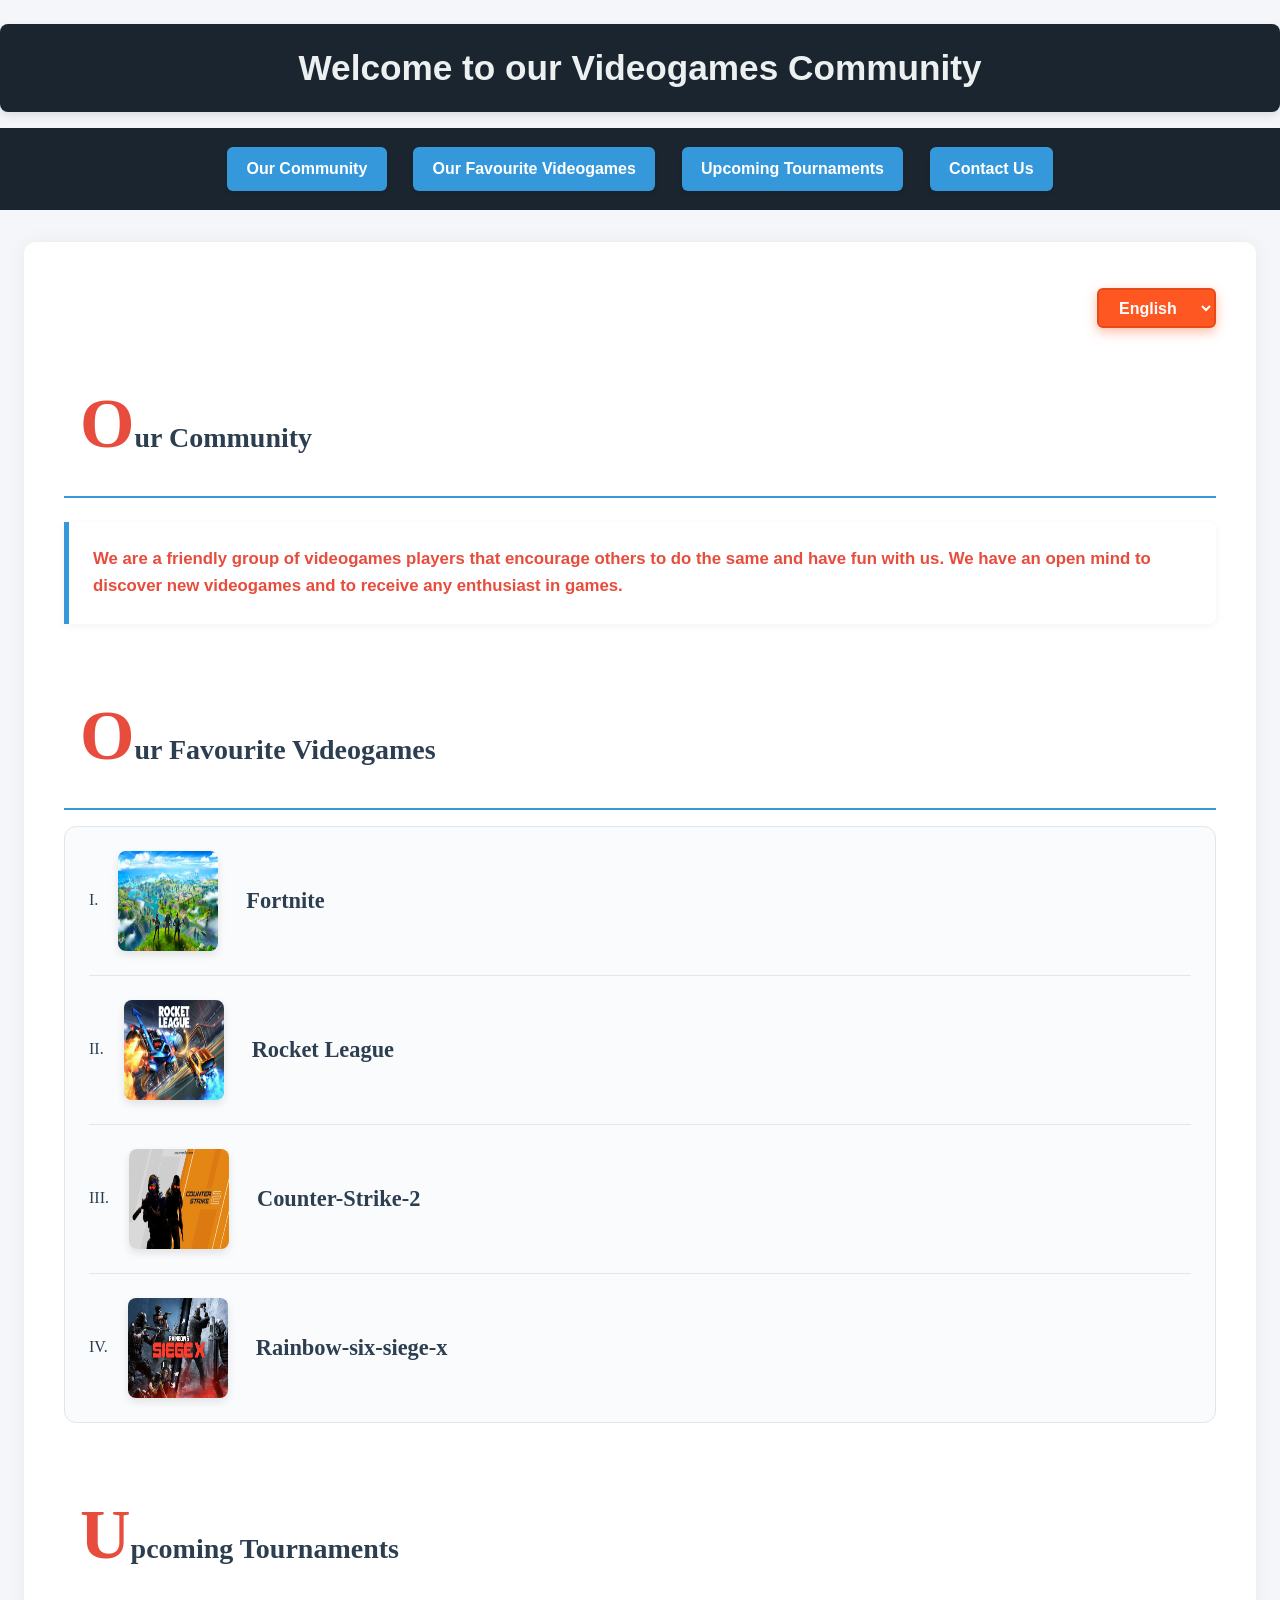
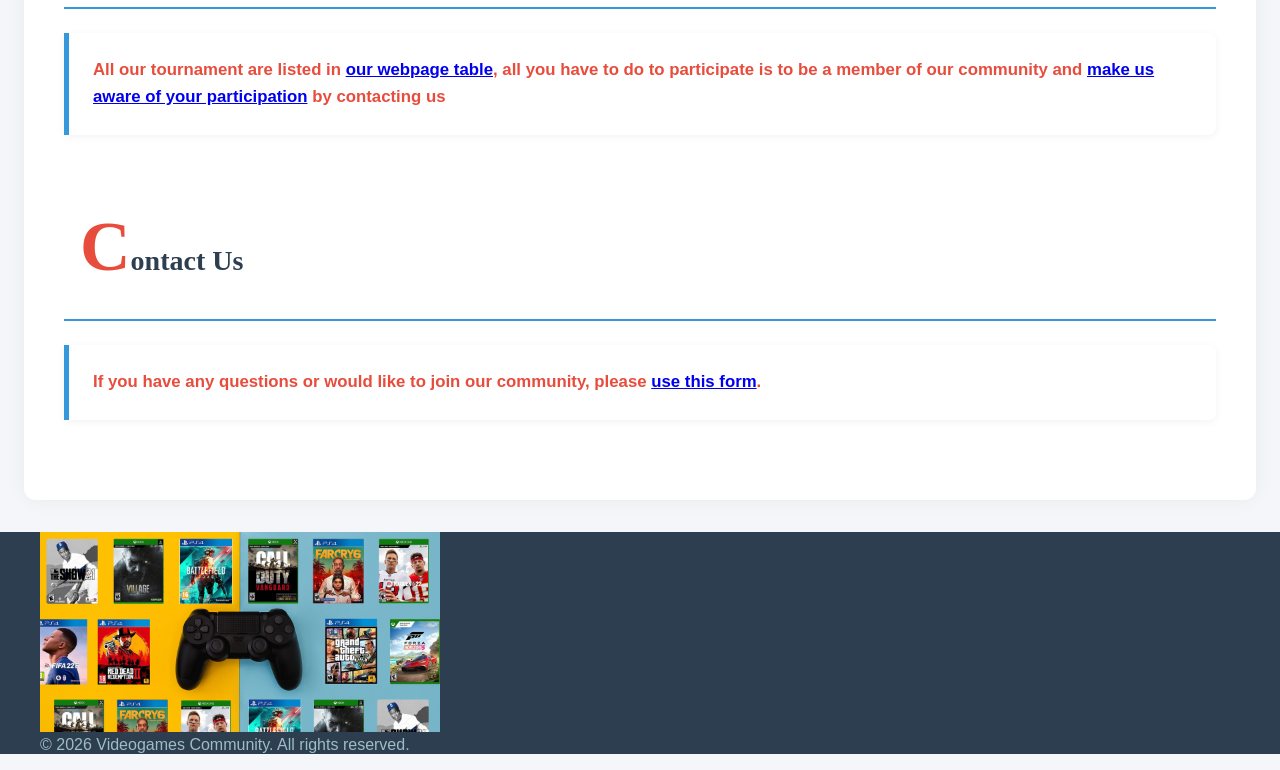
<file: index.html>
<!DOCTYPE html>
<html lang="en-GB">
<!--ReqH1-->

<head>
    <!--ReqH2-->
    <meta charset="UTF-8">
    <meta name="viewport" content="width=device-width, initial-scale=1.0">
    <meta name="description" content="Videogames Community main page">
    <meta name="author" content="Álvaro Arróspide Marco">
    <meta name="keywords" content="videogame, play, player">
    <title>Videogames Community</title>
    <link rel="stylesheet" href="css/styles.css">
    <link rel="stylesheet" href="css/single-page-index.css">
    <script src="./js/i18n/i18n.js" defer></script>
</head>

<body>
    <!--ReqH3-->
    <header>
        <!--ReqH5-->
        <!--ReqI1 -->
        <h1 id="feature" data-i18n="site.title">Welcome to our Videogames Community</h1>
        <!--ReqH8-->
        <nav>
            <ul>
                <!--ReqH9-->
                <!--ReqH11-->
                <li><a href="#community" data-i18n="nav.community">Our Community</a></li>
                <li><a href="#videogames" data-i18n="nav.videogames">Our Favourite Videogames</a></li>
                <li><a href="#tournaments" data-i18n="nav.tournaments">Upcoming Tournaments</a></li>
                <li><a href="#contact" data-i18n="nav.contact">Contact Us</a></li>
            </ul>
        </nav>
    </header>
    <main>
        <!--ReqI7 -->
        <div class="language-switcher-container">
            <select id="language-switcher" onchange="switchLanguage(this.value)">
                <option value="en">English</option>
                <option value="es">Español</option>
            </select>
        </div>
        <!--ReqH4-->
        <section id="community">
            <!--ReqH5-->
            <h2 data-i18n="nav.community">Our Community</h2>
            <p class="desc" data-i18n="sections.community.desc">We are a friendly group of videogames players that
                encourage others to do the same and have fun with us.
                We have an open mind to discover new videogames and to receive any enthusiast in games.</p>
        </section>

        <section id="videogames">
            <h2 data-i18n="nav.videogames">Our Favourite Videogames</h2>
            <!--ReqH14-->
            <ul class="games">
                <li>
                    <!--ReqH9-->
                    <a href="https://store.epicgames.com/es-ES/p/fortnite" target="_blank">
                        <img src="./resources/images/fortnite.jpg" alt="Fortnite" title="Fortnite" width="100"
                            height="100">
                        <h3>Fortnite</h3>
                    </a>
                </li>

                <li>
                    <!--ReqH9-->
                    <a href="https://www.rocketleague.com/es-es/" target="_blank">
                        <img src="./resources/images/rocket-league.webp" alt="Rocket League" title="Rocket League"
                            width="100" height="100">
                        <h3>Rocket League</h3>
                    </a>
                </li>

                <li>
                    <!--ReqH9-->
                    <a href="https://store.steampowered.com/app/730/CounterStrike_2/" target="_blank">
                        <img src="./resources/images/Counter-Strike-2.jpg" alt="Counter-Strike-2"
                            title="Counter-Strike-2" width="100" height="100">
                        <h3>Counter-Strike-2</h3>
                    </a>
                </li>

                <li>
                    <!--ReqH9-->
                    <a href="https://www.ubisoft.com/es-es/game/rainbow-six/siege" target="_blank">
                        <img src="./resources/images/rainbow-six-siege-x.jpg" alt="Rainbow-six-siege-x"
                            title="Rainbow-six-siege-x" width="100" height="100">
                        <h3>Rainbow-six-siege-x</h3>
                    </a>
                </li>
            </ul>
        </section>

        <section id="tournaments">
            <h2 data-i18n="nav.tournaments">Upcoming Tournaments</h2>
            <!--ReqH9-->
            <p class="desc" data-i18n="sections.tournaments.desc">All our tournament are listed in <a
                    href="./pages/tournaments.html" target="_self">our webpage table</a>,
                all you have to do to participate is to be a member of our community and <a href="./pages/contact.html"
                    target="_self">make us aware of your participation</a> by contacting us</p>
        </section>

        <section id="contact">
            <h2 data-i18n="nav.contact">Contact Us</h2>
            <!--ReqH9-->
            <p class="desc" data-i18n="sections.contact.desc">If you have any questions or would like to join our
                community, please <a href="./pages/contact.html" target="_self">use this form</a>.</p>
        </section>
    </main>

    <footer>
        <!--ReqH12-->
        <!--ReqH13-->
        <figure>
            <img src="./resources/images/videogames.png" alt="Videogames photo" title="Videogames" width="400"
                height="200" data-i18n-alt="footer.logoAlt" data-i18n-title="footer.logoTitle">
            <figcaption data-i18n="site.footer">&copy; 2026 Videogames Community. All rights reserved.</figcaption>
        </figure>
    </footer>
</body>

</html>
</file>
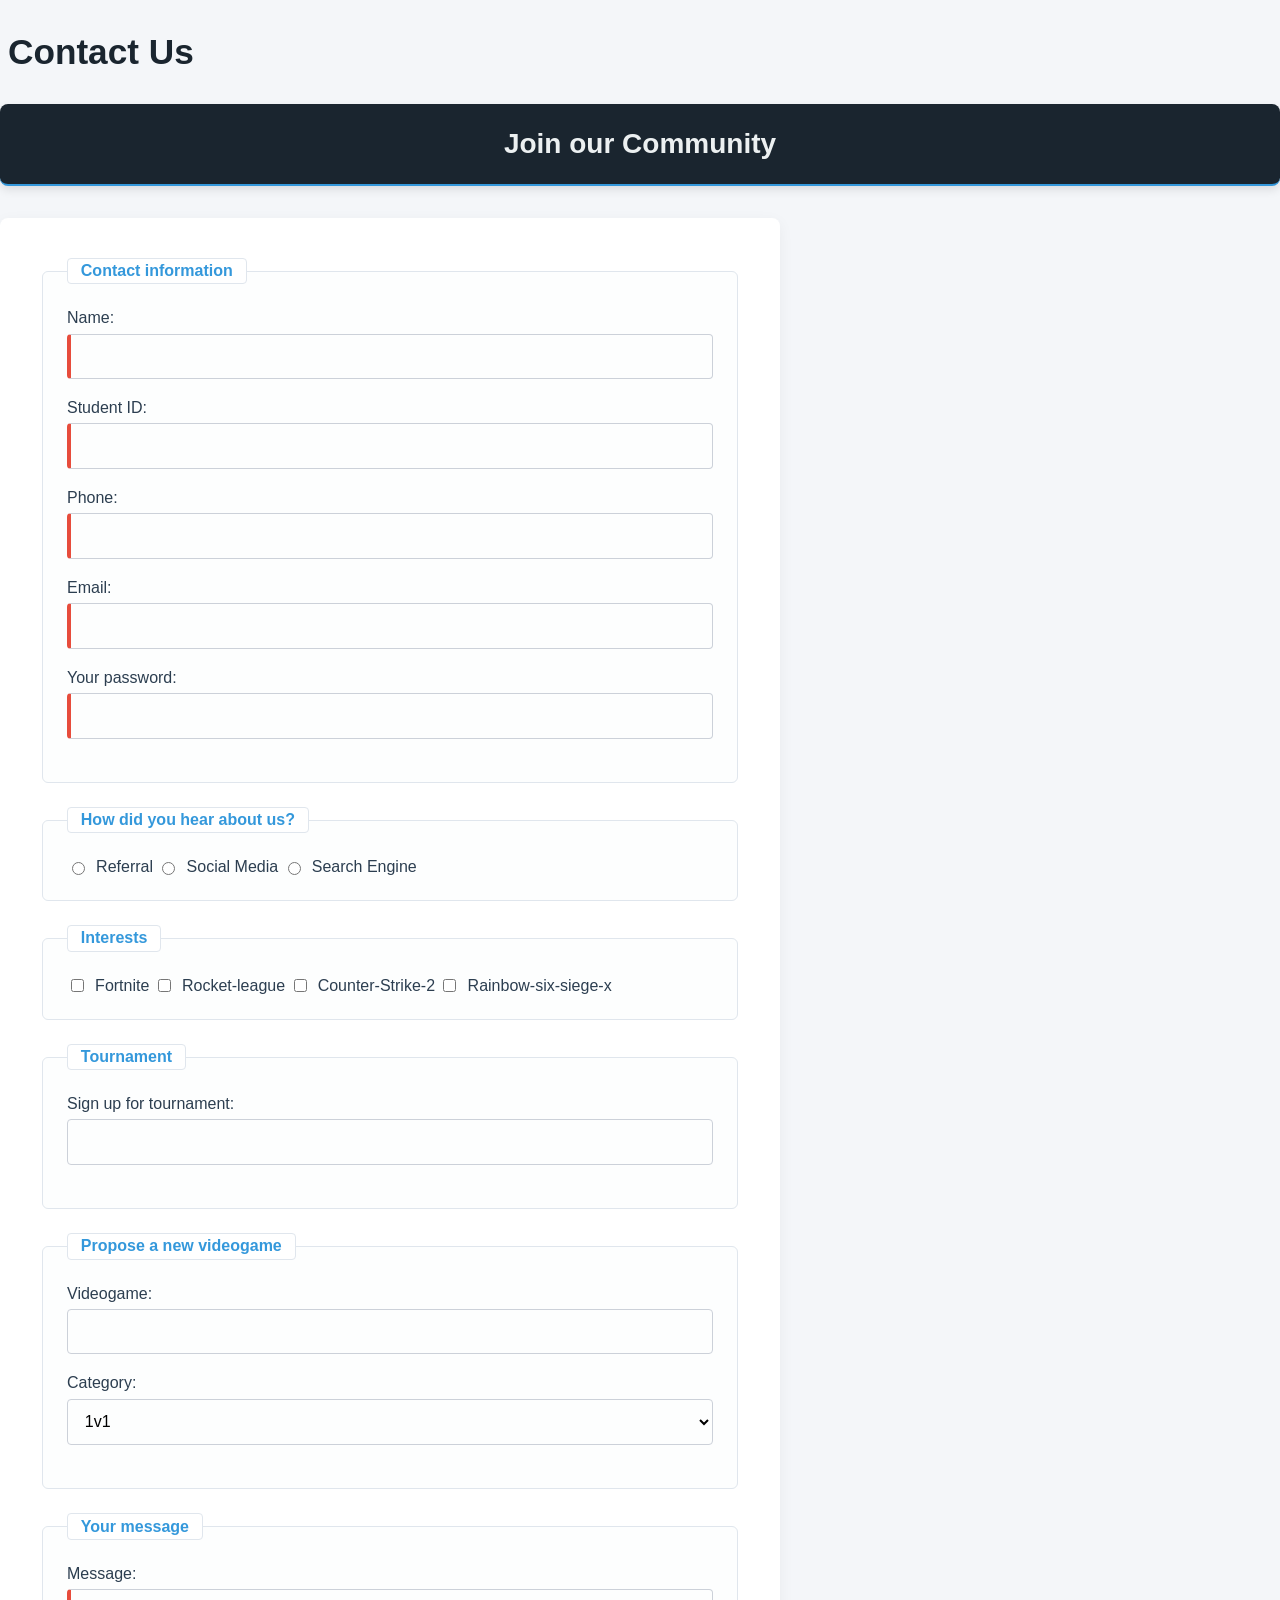
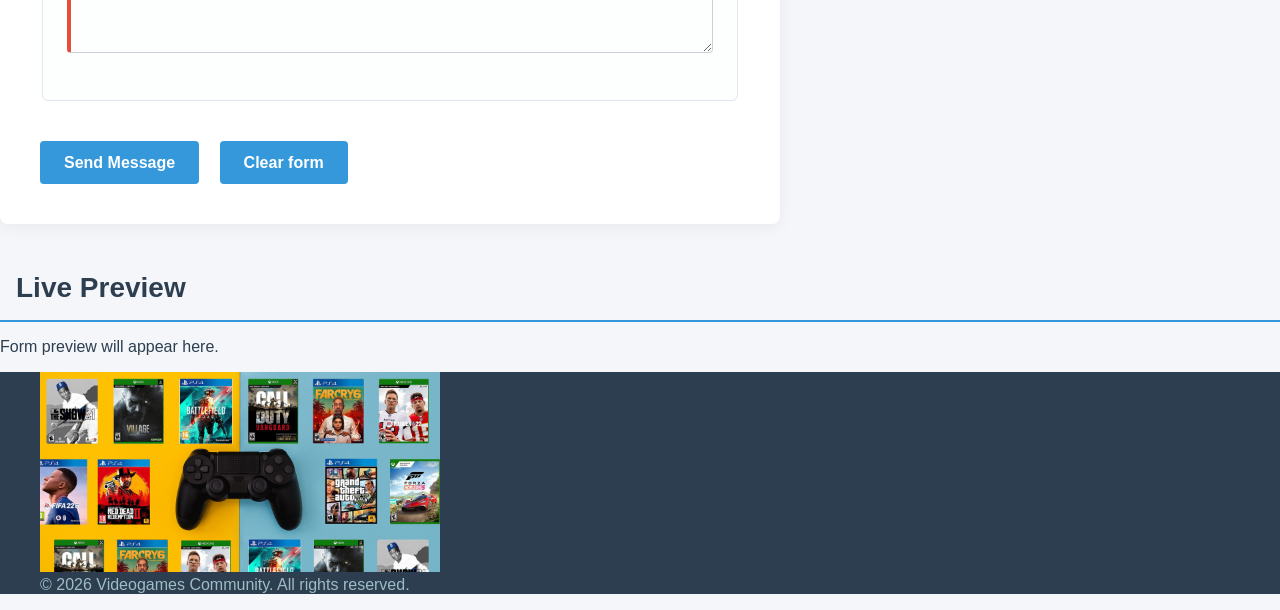
<file: pages/contact.html>
<!DOCTYPE html>
<html lang="en-GB">
<!--ReqH1-->

<head>
    <!--ReqH2-->
    <meta charset="UTF-8">
    <meta name="viewport" content="width=device-width, initial-scale=1.0">
    <meta name="description" content="Videogames Community main page">
    <meta name="author" content="Álvaro Arróspide Marco">
    <meta name="keywords" content="videogame, play, player">
    <title>Contact Us - Videogames Community</title>
    <link rel="stylesheet" href="../css/styles.css">
    <script src="../js/myJS.js" defer></script>
    <script src="../js/i18n/i18n.js" defer></script>
</head>

<body>
    <!--ReqH3-->
    <header>
        <!--ReqH5-->
        <!--ReqI1 -->
        <h1 data-i18n="pages.contact.page_title">Contact Us</h1>
    </header>
    <main>
        <!--ReqH4-->
        <section>
            <!--ReqH5-->
            <h2 id="feature" data-i18n="pages.contact.subtitle">Join our Community</h2>
            <!--ReqH16-->
            <!--ReqH17-->
            <!--ReqH19-->
            <!--ReqH20-->
            <!-- ReqJ4 -->
            <form action="mailto:info@bookclub.com?subject=Contact%20Form" onsubmit="return validateForm();"
                onkeydown="handleKeydown(event)" method="post" novalidate>
                <fieldset>
                    <legend data-i18n="forms.legend.info">Contact information</legend>

                    <label for="name" data-i18n="forms.label.name">Name:</label>
                    <input type="text" id="name" name="name" pattern="[A-Z][a-z]+" required
                        oninput="updatePreview(); checkValidityState(this)" onmouseover="handleMouseOver(this)"
                        onmouseout="handleMouseOut(this)">

                    <label for="student-id" data-i18n="forms.label.student_id">Student ID:</label>
                    <input type="text" id="student-id" name="student-id" pattern="UO[0-9]{6}" required
                        oninput="updatePreview(); checkValidityState(this)" onmouseover="handleMouseOver(this)"
                        onmouseout="handleMouseOut(this)">

                    <label for="phone" data-i18n="forms.label.phone">Phone:</label>
                    <input type="tel" id="phone" name="phone" pattern="^(\+34|34)?[ ]?6[0-9]{8}$" required
                        oninput="updatePreview(); checkValidityState(this)" onmouseover="handleMouseOver(this)"
                        onmouseout="handleMouseOut(this)">

                    <label for="email" data-i18n="forms.label.email">Email:</label>
                    <input type="email" id="email" name="email" required
                        oninput="updatePreview(); checkValidityState(this)" onmouseover="handleMouseOver(this)"
                        onmouseout="handleMouseOut(this)">

                    <label for="password" data-i18n="forms.label.password">Your password:</label>
                    <input type="password" id="password" name="password" required onmouseover="handleMouseOver(this)"
                        onmouseout="handleMouseOut(this)">
                </fieldset>

                <fieldset>
                    <legend data-i18n="forms.legend.referral">How did you hear about us?</legend>

                    <input type="radio" id="referral" name="referral" value="referral" onchange="updatePreview()">
                    <label for="referral" data-i18n="forms.label.referral">Referral</label>

                    <input type="radio" id="social" name="referral" value="social" onchange="updatePreview()">
                    <label for="social" data-i18n="forms.label.social">Social Media</label>

                    <input type="radio" id="search" name="referral" value="search" onchange="updatePreview()">
                    <label for="search" data-i18n="forms.label.search">Search Engine</label>
                </fieldset>

                <fieldset>
                    <legend data-i18n="forms.legend.interests">Interests</legend>

                    <input type="checkbox" id="Fortnite" name="interests" value="Fortnite" onchange="updatePreview()">
                    <label for="Fortnite">Fortnite</label>

                    <input type="checkbox" id="rocket-league" name="interests" value="rocket-league"
                        onchange="updatePreview()">
                    <label for="rocket-league">Rocket-league</label>

                    <input type="checkbox" id="Counter-Strike-2" name="interests" value="Counter-Strike-2"
                        onchange="updatePreview()">
                    <label for="Counter-Strike-2">Counter-Strike-2</label>

                    <input type="checkbox" id="Rainbow-six-siege-x" name="interests" value="Rainbow-six-siege-x"
                        onchange="updatePreview()">
                    <label for="Rainbow-six-siege-x">Rainbow-six-siege-x</label>
                </fieldset>

                <fieldset>
                    <legend data-i18n="forms.legend.tournament">Tournament</legend>

                    <label for="tournament" data-i18n="forms.label.signup">Sign up for tournament:</label>
                    <input type="text" id="tournament" name="tournament" oninput="updatePreview()"
                        onmouseover="handleMouseOver(this)" onmouseout="handleMouseOut(this)">
                </fieldset>

                <fieldset>
                    <legend data-i18n="forms.legend.propose">Propose a new videogame</legend>

                    <label for="videogame" data-i18n="forms.label.videogame">Videogame:</label>
                    <input type="text" id="videogame" name="videogame" oninput="updatePreview()"
                        onmouseover="handleMouseOver(this)" onmouseout="handleMouseOut(this)">

                    <label for="category" data-i18n="forms.label.category">Category:</label>
                    <select id="category" name="category" onchange="updatePreview()" onmouseover="handleMouseOver(this)"
                        onmouseout="handleMouseOut(this)">

                        <optgroup label="Shooter">
                            <option value="1v1" data-i18n="forms.category.1v1">1v1</option>
                            <option value="open-world" data-i18n="forms.category.open_world">Open World</option>
                        </optgroup>

                        <optgroup label="Survival">
                            <option value="Dinosaurs" data-i18n="forms.category.dinosaurs">Dinosaurs</option>
                            <option value="Zombies" data-i18n="forms.category.zombies">Zombies</option>
                        </optgroup>

                    </select>
                </fieldset>

                <fieldset>
                    <legend data-i18n="forms.legend.message">Your message</legend>

                    <label for="message" data-i18n="forms.label.message">Message:</label>
                    <textarea id="message" name="message" required oninput="updatePreview()"
                        onmouseover="handleMouseOver(this)" onmouseout="handleMouseOut(this)"></textarea>
                </fieldset>

                <!-- ReqJ5 -->
                <!-- Error container -->
                <div id="error-box" class="error-box"></div>

                <!--ReqH18-->
                <button class="btn" id="submit-btn" type="submit" data-i18n="forms.btn.send">Send Message</button>
                <button class="btn" id="reset-btn" type="reset" data-i18n="forms.btn.clear">Clear form </button>
            </form>
        </section>

        <!-- ReqJ2 -->
        <!-- Preview container -->
        <section id="preview">
            <h2 data-i18n="pages.contact.preview_title">Live Preview</h2>
            <div id="preview-content">
                <p data-i18n="pages.contact.preview_text">Form preview will appear here.</p>
            </div>
        </section>

    </main>

    <footer>
        <!--ReqH10-->
        <!--ReqH12-->
        <!--ReqH13-->
        <figure>
            <a href="../index.html">
                <img src="../resources/images/videogames.png" alt="Videogames photo" title="Videogames" width="400"
                    height="200" data-i18n-alt="footer.logoAlt" data-i18n-title="footer.logoTitle">
            </a>
            <figcaption data-i18n="site.footer">&copy; 2026 Videogames Community. All rights reserved.</figcaption>
        </figure>
    </footer>
</body>

</html>
</file>
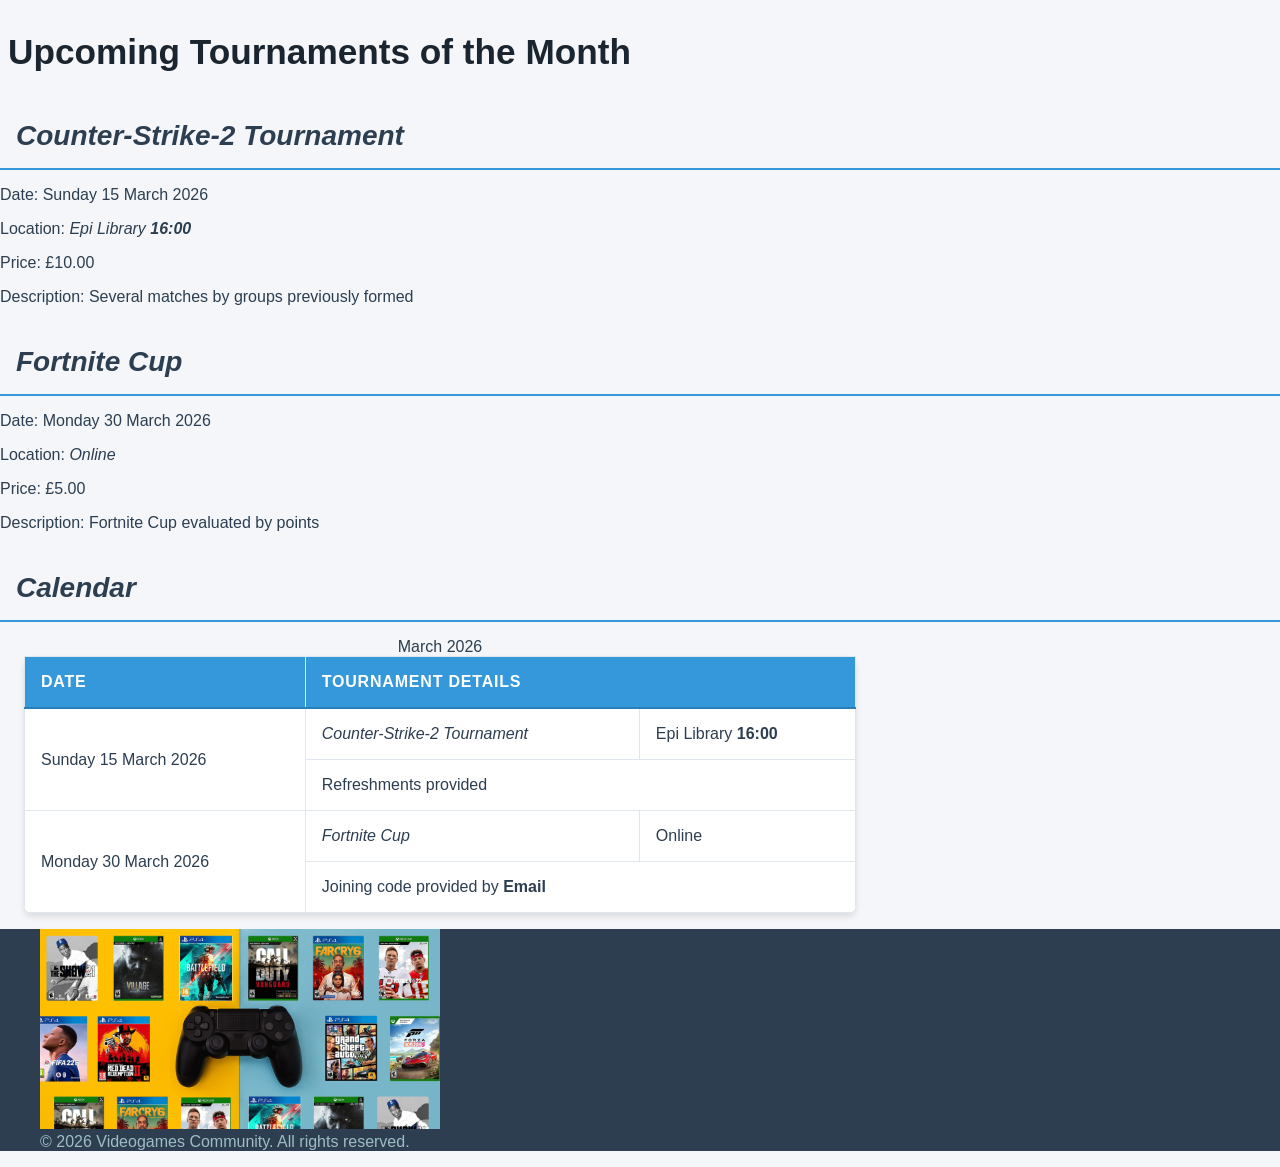
<file: pages/tournaments.html>
<!DOCTYPE html>
<html lang="en-GB">
<!--ReqH1-->

<head>
    <!--ReqH2-->
    <meta charset="UTF-8">
    <meta name="viewport" content="width=device-width, initial-scale=1.0">
    <meta name="description" content="Videogames Community main page">
    <meta name="author" content="Álvaro Arróspide Marco">
    <meta name="keywords" content="videogame, play, player">
    <title>Tournaments - Videogames Community</title>
    <link rel="stylesheet" href="../css/styles.css">
    <script src="../js/i18n/i18n.js" defer></script>
</head>

<body>
    <!--ReqH3-->
    <header>
        <!--ReqH5-->
        <!--ReqI1 -->
        <h1 data-i18n="pages.tournaments.title">Upcoming Tournaments of the Month</h1>
    </header>
    <main>
        <!--ReqH4-->
        <section>
            <!--ReqH5-->
            <!--ReqH7-->
            <h2 data-i18n="pages.tournaments.cs2"><dfn>Counter-Strike-2 Tournament</dfn></h2>
            <!--ReqH6-->
            <p><span data-i18n="pages.tournaments.date_label">Date: </span><span data-date="2026-03-15"></span></p>
            <p data-i18n="pages.tournaments.cs2_location">Location: <em>Epi Library <strong> 16:00</strong></em></p>
            <p><span data-i18n="pages.tournaments.price_label">Price: </span><span data-price="10.00"></span></p>
            <p data-i18n="pages.tournaments.cs2_desc">Description: Several matches by groups previously formed</p>
        </section>

        <section>
            <h2 data-i18n="pages.tournaments.fortnite"><dfn>Fortnite Cup</dfn></h2>
            <p><span data-i18n="pages.tournaments.date_label">Date: </span><span data-date="2026-03-30"></span></p>
            <p data-i18n="pages.tournaments.fortnite_location">Location: <em>Online</em></p>
            <p><span data-i18n="pages.tournaments.price_label">Price: </span><span data-price="5.00"></span></p>
            <p data-i18n="pages.tournaments.fortnite_desc">Description: Fortnite Cup evaluated by points</p>
        </section>

        <section>
            <h2 data-i18n="pages.tournaments.calendar"><dfn>Calendar</dfn></h2>
            <!--ReqH15-->
            <table>
                <caption data-i18n="pages.tournaments.table_caption">March 2026</caption>

                <thead>
                    <tr>
                        <th data-i18n="pages.tournaments.th_date">Date</th>
                        <th colspan="2" data-i18n="pages.tournaments.th_details">Tournament Details</th>
                    </tr>
                </thead>

                <tbody>
                    <tr>
                        <td rowspan="2" data-date="2026-03-15"></td>
                        <td data-i18n="pages.tournaments.cs2">Counter-Strike-2 Tournament</td>
                        <td data-i18n="pages.tournaments.td_cs2_time">Epi Library <strong>16:00</strong></td>
                    </tr>
                    <tr>
                        <td colspan="2" data-i18n="pages.tournaments.td_cs2_refreshments">Refreshments provided</td>
                    </tr>
                    <tr>
                        <td rowspan="2" data-date="2026-03-30"></td>
                        <td data-i18n="pages.tournaments.fortnite">Fortnite Cup</td>
                        <td data-i18n="pages.tournaments.td_fortnite_online">Online</td>
                    </tr>
                    <tr>
                        <td colspan="2" data-i18n="pages.tournaments.td_fortnite_code">Joining code provided by
                            <strong>Email</strong>
                        </td>
                    </tr>
                </tbody>

            </table>
        </section>
    </main>

    <footer>
        <!--ReqH10-->
        <!--ReqH12-->
        <!--ReqH13-->
        <figure>
            <a href="../index.html">
                <img src="../resources/images/videogames.png" alt="Videogames photo" title="Videogames" width="400"
                    height="200" data-i18n-alt="footer.logoAlt" data-i18n-title="footer.logoTitle">
            </a>
            <figcaption data-i18n="site.footer">&copy; 2026 Videogames Community. All rights reserved.</figcaption>
        </figure>
    </footer>
</body>

</html>
</file>
<file: css/styles.css>
/* ReqC1 */
/* ReqC2 */
/* ReqC4 */
body {
  font-size: 1rem;
  font-family: 'Segoe UI', Tahoma, Geneva, Verdana, sans-serif;
  background-color: #f4f6f9;
  color: #2c3e50;
  margin: 0;
  padding: 0;
}

/* ReqC2 */
/* ReqC3 */
h1 {
  font-size: 2.2rem;
  font-weight: bold;
  margin: 1.5rem 0 1rem;
  padding: 0.5rem;
  color: #1a252f;
}

/* ReqC2 */
/* ReqC3 */
h2 {
  font-size: 1.75rem;
  margin: 1.5rem 0 1rem;
  padding: 1rem;
  color: #2c3e50;
  border-bottom: 2px solid #3498db;
}

/* ReqC7 */
/* Main descriptions styling */
.desc {
  margin: 1.5rem 0;
  padding: 1.5rem;
  border-left: 5px solid #3498db;
  background-color: white;
  box-shadow: 0 2px 8px rgba(0, 0, 0, 0.05);
  font-size: 1.05rem;
  line-height: 1.6;
  border-radius: 0 8px 8px 0;
}

/* ReqC8 */
/* Main h1 styling */
#feature {
  background-color: #1a252f;
  color: #ecf0f1;
  text-align: center;
  border-radius: 8px;
  padding: 1.5rem;
  box-shadow: 0 4px 10px rgba(0, 0, 0, 0.1);
}

/* ReqS16 */
/* Tournaments table styling */
table {
  border-collapse: collapse;
  width: 65vw;
  margin-left: 1.5em;
  font-family: 'Segoe UI', sans-serif;
  background-color: white;
  box-shadow: 0 4px 6px rgba(0, 0, 0, 0.1);
  border-radius: 8px;
  overflow: hidden;
}

/* ReqC17 */
/* Table headers and cells styling */
th,
td {
  border: 1px solid #e0e6ed;
  padding: 1em;
  text-align: left;
}

/* ReqC17 */
thead th {
  background-color: #3498db;
  color: white;
  font-weight: bold;
  text-transform: uppercase;
  letter-spacing: 0.05em;
  border-bottom: 2px solid #2980b9;
}

thead tr:hover th {
  background-color: #2980b9;
}

tbody tr:hover td {
  background-color: #f9fbfc;
}

/* ReqC18 */
/* Form styling */
form {
  font-family: 'Segoe UI', Tahoma, Geneva, Verdana, sans-serif;
  max-width: 700px;
  background-color: white;
  padding: 2.5em;
  border-radius: 8px;
  box-shadow: 0 4px 15px rgba(0, 0, 0, 0.05);
  margin: 2em 0;
}

/* ReqC18 */
input[type="text"],
input[type="email"],
input[type="tel"],
input[type="password"],
textarea,
select {
  width: 100%;
  padding: 0.8em;
  margin: 0.4em 0 1.2em;
  border: 1px solid #ccd1d9;
  border-radius: 4px;
  box-sizing: border-box;
  font-family: inherit;
  font-size: 1rem;
  transition: all 0.3s ease;
  background-color: #fdfefe;
}

/* focus style (active field) */
input:focus,
textarea:focus,
select:focus {
  outline: none;
  border-color: #3498db;
  box-shadow: 0 0 0 3px rgba(52, 152, 219, 0.2);
  background-color: white;
}

/* visually identify required fields */
input:required,
textarea:required {
  border-left: 4px solid #e74c3c;
}

/* align radio buttons and checkboxes with labels */
.option {
  display: flex;
  align-items: center;
  gap: 0.5em;
  margin-bottom: 0.6em;
}

input[type="radio"],
input[type="checkbox"] {
  cursor: pointer;
  margin-right: 0.5em;
  display: inline-block;
  vertical-align: middle;
}

fieldset label {
  vertical-align: middle;
}

/* fieldset styling */
fieldset {
  margin-bottom: 1.5em;
  padding: 1.5em;
  border: 1px solid #e0e6ed;
  border-radius: 6px;
  background-color: #fdfefe;
}

fieldset legend {
  font-weight: 600;
  color: #3498db;
  background: white;
  padding: 0.2em 0.8em;
  border: 1px solid #e0e6ed;
  border-radius: 4px;
}

button:hover {
  background-color: #2980b9;
  transform: translateY(-1px);
  box-shadow: 0 4px 8px rgba(0, 0, 0, 0.1);
}

/* ReqC19*/
.btn {
  padding: 0.8em 1.5em;
  margin-right: 1em;
  margin-top: 1em;
  border: none;
  background-color: #3498db;
  color: white;
  border-radius: 4px;
  cursor: pointer;
  font-size: 1rem;
  font-weight: 600;
  transition: all 0.3s ease;
}

/* ReqC20 */
.responsive {
  width: 80%;
  margin: 0 auto;
  padding: 1em;
}

/* layout adapts on smaller screens */
@media (max-width: 768px) {
  .responsive {
    width: 90%;
    padding: 0.8em;
  }
}

/* very narrow screens (mobile) */
@media (max-width: 480px) {
  .responsive {
    width: 100%;
    padding: 0.6em;
  }
}

/*PL8*/

/* ReqJ3 */
/*Valid or invalid input --> JavaScript*/
input.valid,
textarea.valid,
select.valid {
  border-color: green;
  box-shadow: 0 0 0 3px rgba(0, 128, 0, 0.08);
}

/* ReqJ3 */
input.invalid,
textarea.invalid,
select.invalid {
  border-color: crimson;
  box-shadow: 0 0 0 3px rgba(220, 20, 60, 0.06);
}

/*Styling error box*/
/* Error container styling using relative units */
.error-box {
  color: #b00020;
  background-color: #fce4e4;
  border: 0.08em solid #ff5c7c;
  border-radius: 0.375em;
  font-family: Arial, sans-serif;
  font-size: 0.95em;
  padding: 0.625em 0.9375em;
  margin-top: 0.75em;
  line-height: 1.4;
  display: none;
}

/* Show error box when it has content */
.error-box.visible {
  display: block;
}

/* ReqJ8 */
/* Highlight effect for hover and keyboard interaction */
input,
textarea {
  transition: background-color 0.2s;
}

/* ReqJ7 */
/* ReqJ8 */
input.highlight,
textarea.highlight,
select.highlight,
.highlight {
  background-color: #f0f8ff;
}

/* ReqJ7 */
button.highlight {
  background-color: #005fcc;
  color: #ffffff;
  border: 0.15em solid #003f8a;
  font-weight: bold;
}

/* PL9 - i18n styles */
#language-switcher {
  width: auto;
  display: block;
  margin-left: auto;
  margin-right: 0;
  margin-bottom: 1.5rem;
  height: 2.5rem;
  padding: 0 1rem;
  font-size: 1rem;
  font-weight: bold;
  border-radius: 6px;
  line-height: 1.2;
  background-color: #ff5722;
  color: white;
  border: 2px solid #e64a19;
  box-shadow: 0 4px 12px rgba(255, 87, 34, 0.4);
  cursor: pointer;
  transition: all 0.3s ease;
}

#language-switcher:hover {
  background-color: #e64a19;
  transform: translateY(-2px);
  box-shadow: 0 6px 16px rgba(230, 74, 25, 0.5);
}

/* ReqI11 */
/* Styling by language */
footer:lang(en) {
  color: #9fbdc4;
  background-color: #2c3e50;
}

footer:lang(es) {
  color: #93977a;
  background-color: #8b2e2e;
}
</file>
<file: css/single-page-index.css>
/* ReqS5 */
main {
  width: 90vw;
  margin: 0 auto;
  padding: 2.5rem;
  background-color: white;
  box-shadow: 0 0 20px rgba(0, 0, 0, 0.05);
  border-radius: 12px;
  margin-top: 2rem;
  margin-bottom: 2rem;
}

/* ReqS6 */
section::first-letter {
  font-size: 2.5em;
  font-weight: bold;
  color: #e74c3c;
}

/* ReqS9 */
#feature {
  background-color: #1a252f;
}

/* ReqS10 */
section>p {
  color: #34495e;
  font-size: 1.05rem;
}

/* ReqS11 */
section p {
  font-family: 'Segoe UI', Tahoma, Geneva, Verdana, sans-serif;
  color: #2c3e50;
}

/* ReqS12 */
/* Index page description styling */
h2+p {
  font-weight: 600;
  color: #e74c3c;
  font-size: 1.1rem;
}

/* ReqS13 */
nav {
  background-color: #1a252f;
}

/* ReqS13 */
nav ul {
  list-style: none;
  padding: 1rem 0;
  margin: 0;
  text-align: center;
}

/* ReqS13 */
nav li {
  display: inline-block;
  margin: 0 0.5rem;
}

/* ReqS13 */
nav a {
  display: inline-block;
  padding: 0.8em 1.2em;
  margin: 0.2em;
  text-decoration: none;
  font-family: 'Segoe UI', Tahoma, Geneva, Verdana, sans-serif;
  font-size: 1rem;
  font-weight: 600;
  color: white;
  background-color: #3498db;
  border-radius: 6px;
  transition: all 0.3s ease;
  box-shadow: 0 2px 4px rgba(0, 0, 0, 0.1);
}

/* ReqS14 */
nav a:hover {
  background-color: #2980b9;
  transform: translateY(-2px);
  box-shadow: 0 4px 8px rgba(0, 0, 0, 0.15);
}

.games {
  list-style-type: upper-roman;
  list-style-position: inside;
  line-height: 1.8em;
  margin-left: 0;
  padding: 1.5em;
  background-color: #f9fbfc;
  border-radius: 12px;
  border: 1px solid #e0e6ed;
}

/* ReqS15*/
.games li {
  margin-bottom: 1.5em;
  padding-bottom: 1.5em;
  border-bottom: 1px solid #e0e6ed;
  transition: all 0.3s ease;
}

.games li:last-child {
  border-bottom: none;
  margin-bottom: 0;
  padding-bottom: 0;
}

.games li:hover {
  background-color: #f4f6f9;
  border-radius: 8px;
  padding-left: 1em;
}

.games a {
  display: inline-block;
  vertical-align: middle;
  text-decoration: none;
  color: #2c3e50;
}

.games img {
  vertical-align: middle;
  border-radius: 8px;
  box-shadow: 0 4px 8px rgba(0, 0, 0, 0.1);
  transition: transform 0.3s ease;
  margin-right: 1.5em;
  margin-left: 1em;
}

.games a:hover img {
  transform: scale(1.05);
}

.games h3 {
  display: inline-block;
  vertical-align: middle;
  margin: 0;
  font-size: 1.4rem;
  transition: color 0.3s ease;
}

.games a:hover h3 {
  color: #3498db;
}

section {
  font-family: Georgia, serif;
  line-height: 1.6;
  margin-bottom: 2.5rem;
}
</file>
